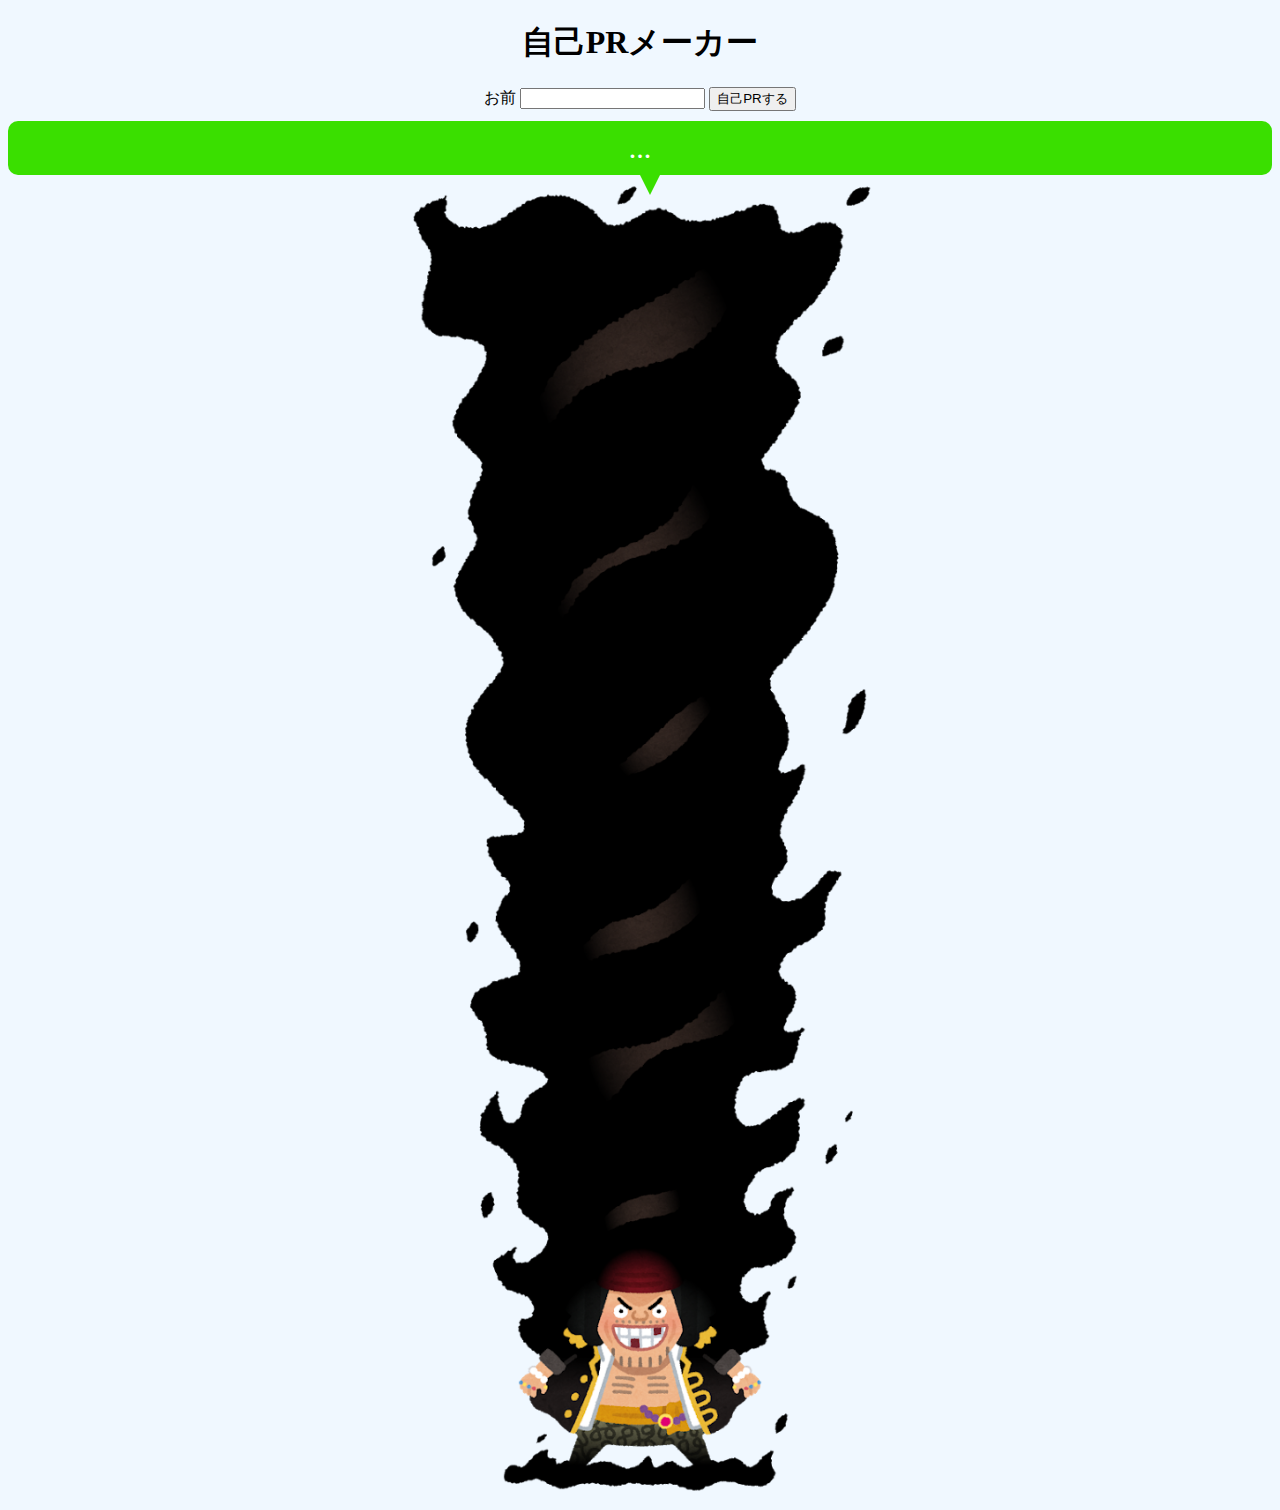
<file: 2-2/index.html>
<!DOCTYPE html>
<html>

<head>
    <title>自己PRメーカー</title>
    <meta charset="utf-8">
    <!-- ここでJavascriptを読み込む -->
     <script src="./main.js" defer></script>
    <!-- ここでCSSを読み込む -->
     <link rel="stylesheet" href="./main.css">
</head>

<body>
    <h1>自己PRメーカー</h1>
    <!-- ここにテキストボックスを置く -->
     <label for="name">お前</label>
     <input type="text" id="name">
    <!-- ここにボタンを置く -->
     <button id="button">自己PRする</button>
    <!-- ここに吹き出しを置く -->
     <div class="balloon">
        <div id="output">...</div>
     </div>
    <!-- ここに画像を置く -->
     <img src="kurohige.png" id="face" alt="画像" />
</body>

</html>
</file>
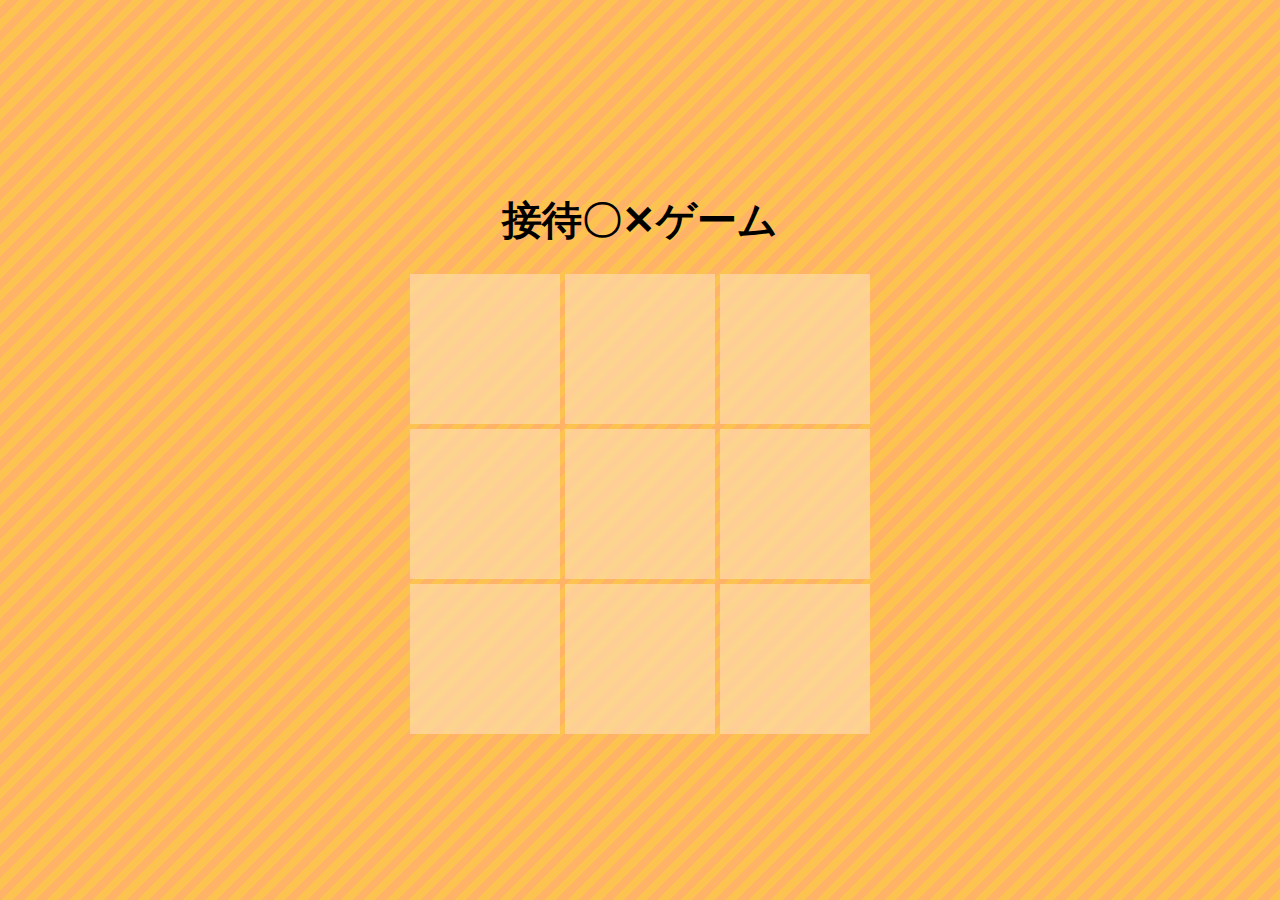
<file: 3-1/index.html>
<!DOCTYPE html>

<html>

<head>
    <title>接待〇✕ゲーム</title>
    <meta charset="utf-8">
    <script src="./ai.js" defer></script>
    <script src="./main.js" defer></script>
    <link rel="stylesheet" href="./main.css">
</head>

<body>
    <div id="back" class="hard">
        <h1>接待〇✕ゲーム</h1>
        <!-- ここにマス目を置く -->
         <div id="game">
            <div id="cell_0_0" class="cell"></div>
            <div id="cell_0_1" class="cell"></div>
            <div id="cell_0_2" class="cell"></div>
            <div id="cell_1_0" class="cell"></div>
            <div id="cell_1_1" class="cell"></div>
            <div id="cell_1_2" class="cell"></div>
            <div id="cell_2_0" class="cell"></div>
            <div id="cell_2_1" class="cell"></div>
            <div id="cell_2_2" class="cell"></div>
         </div>
        <div id="message"></div>
    </div>
</body>

</html>
</file>
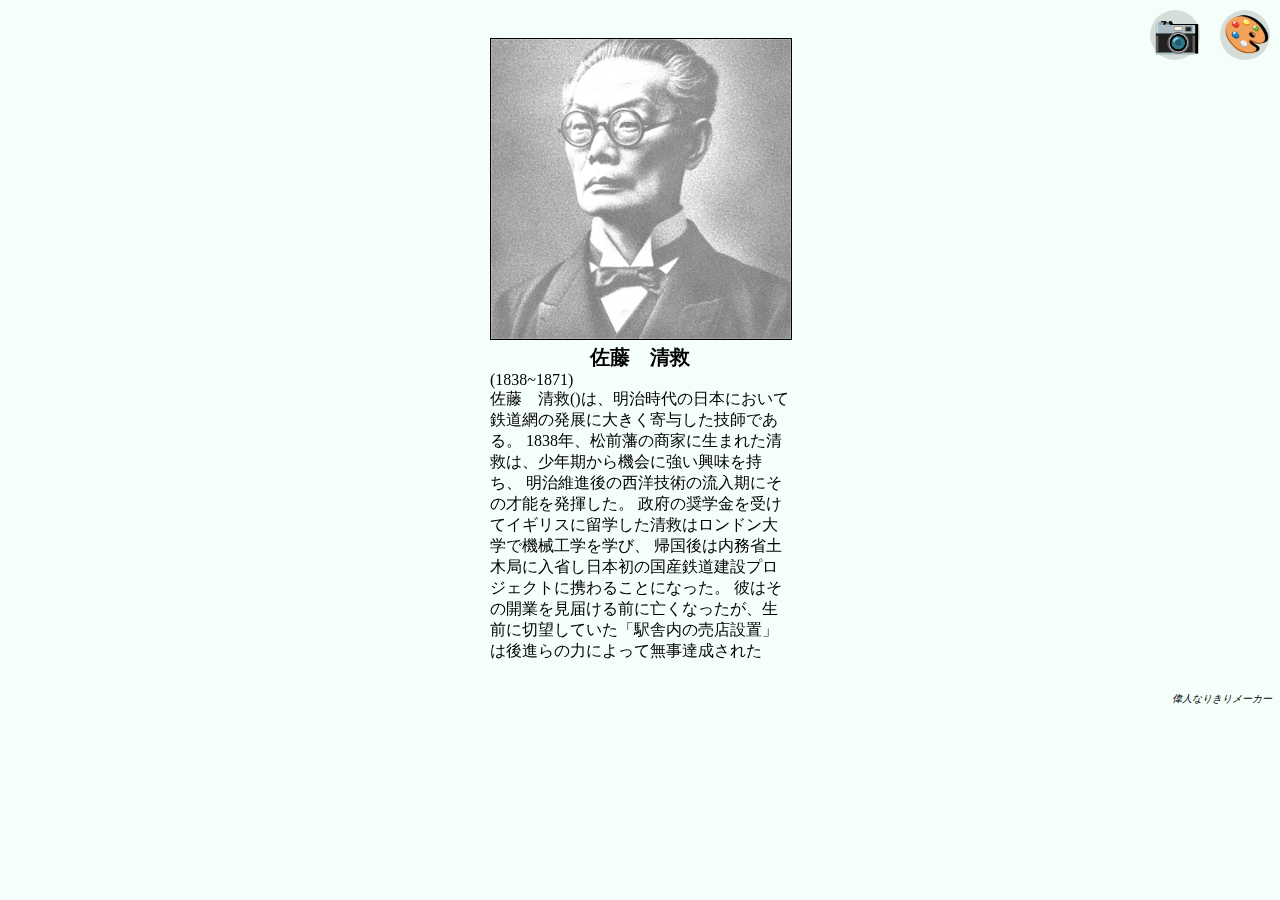
<file: 5-1/5-1/index.html>
<!DOCTYPE html>

<html>

<head>
    <title>偉人なりきりメーカー</title>
    <meta charset="utf-8">
    <script src="./main.js" defer></script>
    <link rel="stylesheet" href="./main.css">
</head>

<body>
    <div id="header">
        <div id="icons">
            <div id="functions">
                <!--ペイントボタン-->
                <button class="function" id="paint">🎨</button>
                <!--カメラボタン-->
                <button class="function" id="camera">📷</button>
            </div>
            <div id="tools">
                <!--パレット-->
                <input type="color" id="color" class="hide">
            </div>
        </div>
    </div>
    <div id="out">
        <div id="main">
            <div id="photo">
                <!--肖像画-->
                <canvas id="face" width="300" height="300"></canvas>
                <body>

                    <!-- Main(Start) -->
                    <!--main>
                
                        <h1>Howler</h1>
                        <a href="//zenn.dev/sdkfz181tiger/articles/1385f718c2e60c" target="_blank">👍 Howler.jsでかんたん音源再生</a>
                
                        <p>
                            <button id="btn01">サウンド01</button>
                            <button id="btn02">サウンド02</button>
                            <button id="btn03">サウンド03</button>
                            <button id="btn04">サウンド04</button>
                            <button id="btn05">サウンド05</button>
                            <button id="btn06">サウンド06</button>
                            <button id="btn07">サウンド07</button>
                            <button id="btn08">サウンド08</button>
                            <button id="btn09">サウンド09</button>
                            <button id="btn10">サウンド10</button>
                        </p>
                    </main-->
                     <!--Main(End) -->
                    
                    <!-- JavaScript>
                    <script src="//cdn.jsdelivr.net/npm/howler@2.2.3/dist/howler.js" defer></script>
                    <script src="./main.js"></script>
                    <img src="kurohige.png" id="face" alt="画像" /-->
                </body>
                <!--ビデオ-->
                <video id="video" class="hide" width="300" height="300" autoplay>
                    
                </video>
            </div>
            <!--名前-->
            <div id="full_name" contenteditable="true">佐藤　清救</div>
            <!--生没年-->
            <div id="pirth" contenteditable="true">(1838~1871)</div>
            <!--プロフィール-->
            <div id="profile" contenteditable="true">
                佐藤　清救()は、明治時代の日本において鉄道網の発展に大きく寄与した技師である。
                1838年、松前藩の商家に生まれた清救は、少年期から機会に強い興味を持ち、
                明治維進後の西洋技術の流入期にその才能を発揮した。
                政府の奨学金を受けてイギリスに留学した清救はロンドン大学で機械工学を学び、
                帰国後は内務省土木局に入省し日本初の国産鉄道建設プロジェクトに携わることになった。
                彼はその開業を見届ける前に亡くなったが、生前に切望していた「駅舎内の売店設置」は後進らの力によって無事達成された
            </div>
        </div>
        <!--落書きエリア-->
        <canvas id="rakugaki" class="hide"></canvas>
    </div>
    <!--アップロードボタン(隠し)-->
    <input type="file" id="file">
    <div id="footer">偉人なりきりメーカー</div>
</body>

</html>
</file>
<file: 2-2/main.css>
body {
    /* ここに全体の装飾を書く */
    background-color: aliceblue;
    text-align: center;
}

#face {
    /* ここに画像の装飾を書く */
        width: 500px;
}

/* ここから下は吹き出しの装飾 */

.balloon {
    position: relative;
    font-size: 30px;
    color: #FFFFFF;
    background-color: #3ADF00;
    margin-top: 10px;
    padding: 10px;
    border-radius: 10px;
}

.balloon::before {
    content: "";
    position: absolute;
    bottom: -20px;
    border-top: 20px solid #3ADF00;
    border-left: 10px solid transparent;
    border-right: 10px solid transparent;
}
</file>
<file: 3-1/main.css>
body {
    margin: 0;
    font-family: sans-serif;
}

#back {
    height: 100vh;
    width: 100vw;
    display: grid;
    place-content: center;
    place-items: center;
}

#message {
    position: absolute;
    top: 50%;
    left: 50%;
    transform: translate(-50%, -50%);
    font-size: 90px;
    font-weight: bold;
    pointer-events: none;
}

.hard {
    background-color: #ffb366;
    background-image:
        repeating-linear-gradient(-45deg, #fcc351, #fcc351 8px, transparent 0, transparent 16px);
}

.easy {
    background-color: #d1ff66;
    background-image:
        repeating-linear-gradient(-45deg, #c9fc51, #c9fc51 8px, transparent 0, transparent 16px);
}

h1 {
    font-size: 40px;
    font-weight: bold;
}

#game {
    display: grid;
    grid-template-rows: repeat(3, 150px);
    grid-template-columns: repeat(3, 150px);
    grid-gap: 5px;
}

.cell {
    font-size: 130px;
    font-weight: bold;
    user-select: none;
    display: flex;
    align-items: center;
    justify-content: center;
    background-color: #ffffff55;
    backdrop-filter: blur(3px);
}

.o {
    color: #f48fb1;
}

.x {
    color: #2196f3;
}
</file>
<file: 5-1/5-1/main.css>
body {
    display: flex;
    flex-flow: column;
    place-content: center;
    place-items: center;
    font-family: 'ＭＳ 明朝', serif;
    background-color: mintcream;
}

#header {
    position: fixed;
    top: 0;
    left: 0;
    width: 100%;
}

#icons {
    display: flex;
    flex-direction: column;
    width: 100%;
}

#functions,
#tools {
    display: flex;
    flex-direction: row-reverse;
    width: 100%;
    z-index: 2;
}

#color {
    margin: 10px;
}

#out {
    position: relative;
}

#main {
    margin: 30px 150px;
    max-width: 300px;
}

#photo {
    position: relative;
}

#face {
    border: 1px solid #000000;
    background-size: cover;
    /* 肖像画 */
    background-image: url("./face.png");
}

#video {
    position: absolute;
    top: 0px;
    left: 0px;
}

#full_name {
    font-size: 20px;
    font-weight: bold;
    text-align: center;
}

#birth {
    text-align: center;
}

#rakugaki {
    z-index: 1;
    position: absolute;
    top: 0;
    left: 0;
    width: 100%;
    height: 100%;
    border-style: dashed;
    border-color: #00000000;
}

#rakugaki:hover {
    border-style: dashed;
    border-color: #00000066;
}

#footer {
    position: sticky;
    width: 100%;
    text-align: right;
    font-style: italic;
    font-size: 10px;
}

#file {
    display: none;
}

.function {
    border-radius: 50%;
    display: flex;
    justify-content: center;
    align-items: center;
    width: 50px;
    height: 50px;
    background: #00000022;
    text-decoration: none;
    text-align: center;
    border: none;
    margin: 10px;
    font-size: 36px;
    line-height: 50px;
    text-shadow: 3px -1px 0px black;
}

.on {
    background: #00c3ff66;
}

.hide {
    display: none;
}
</file>
